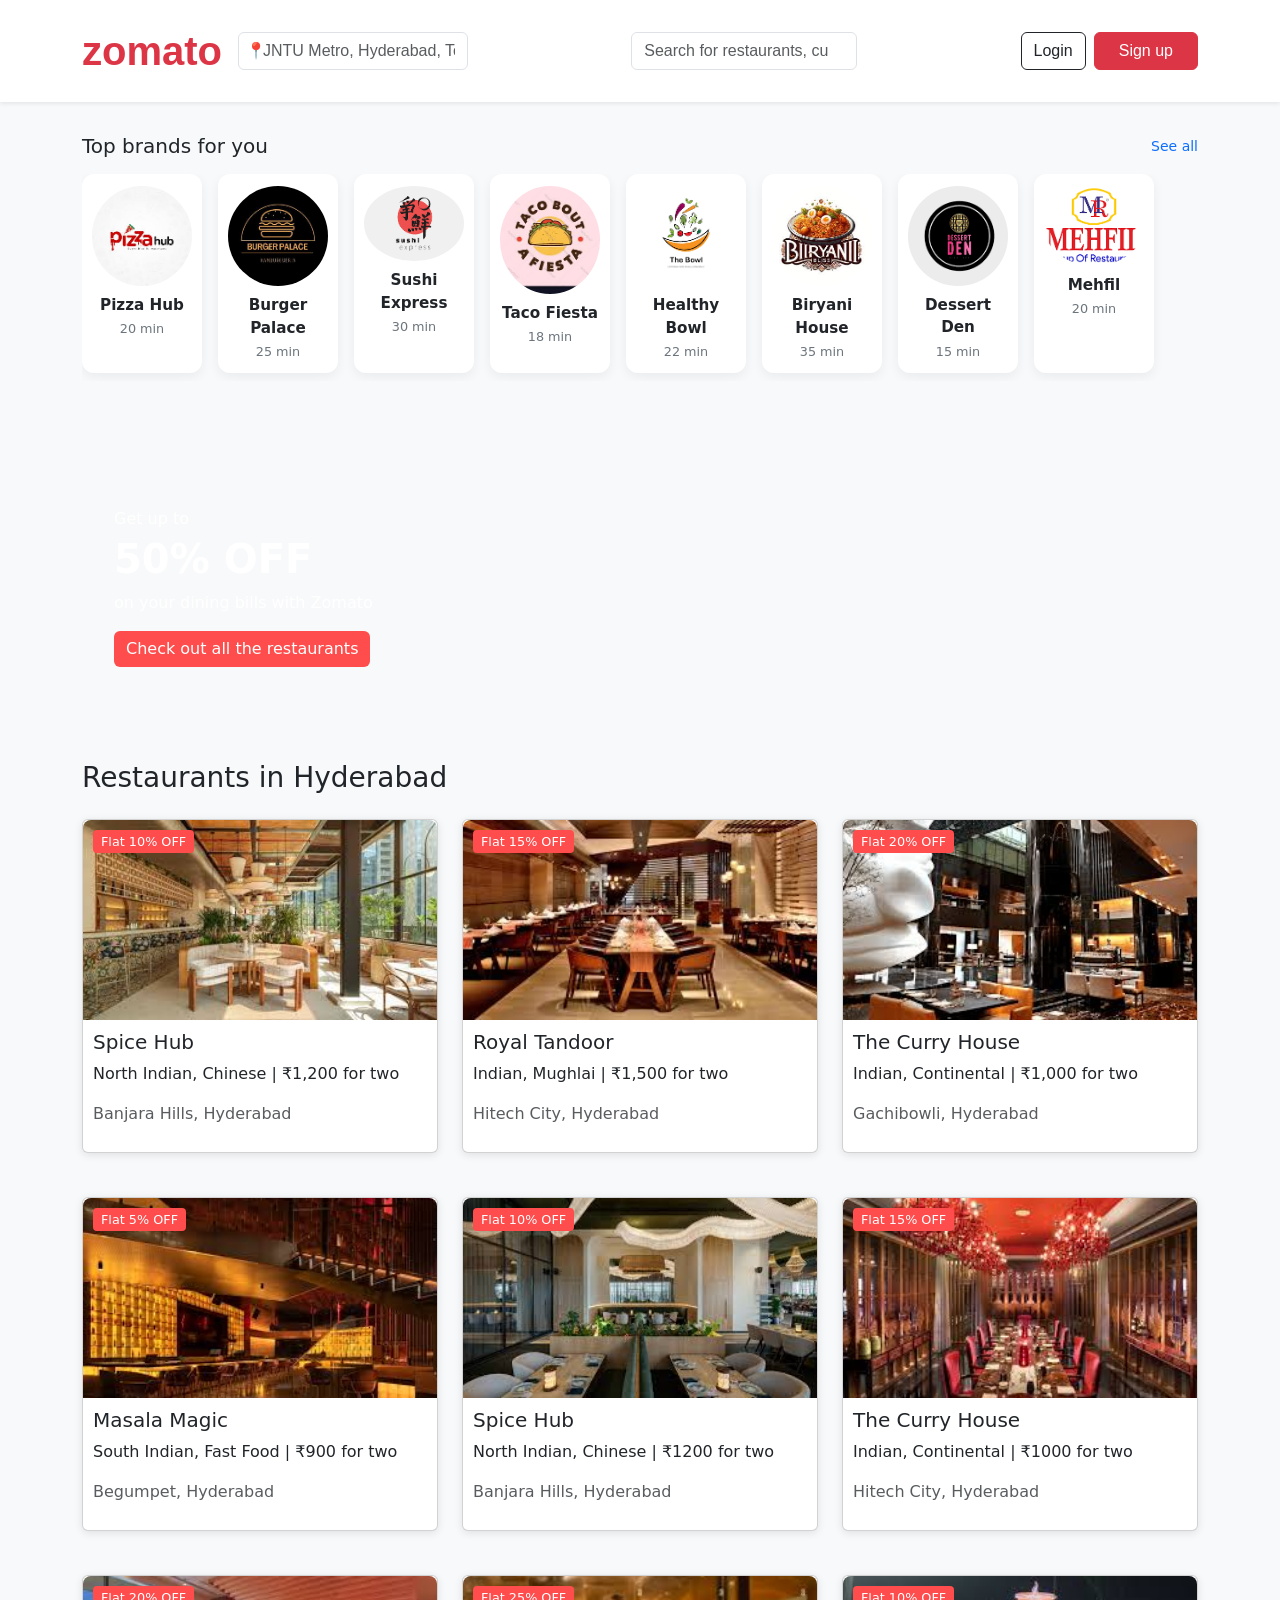
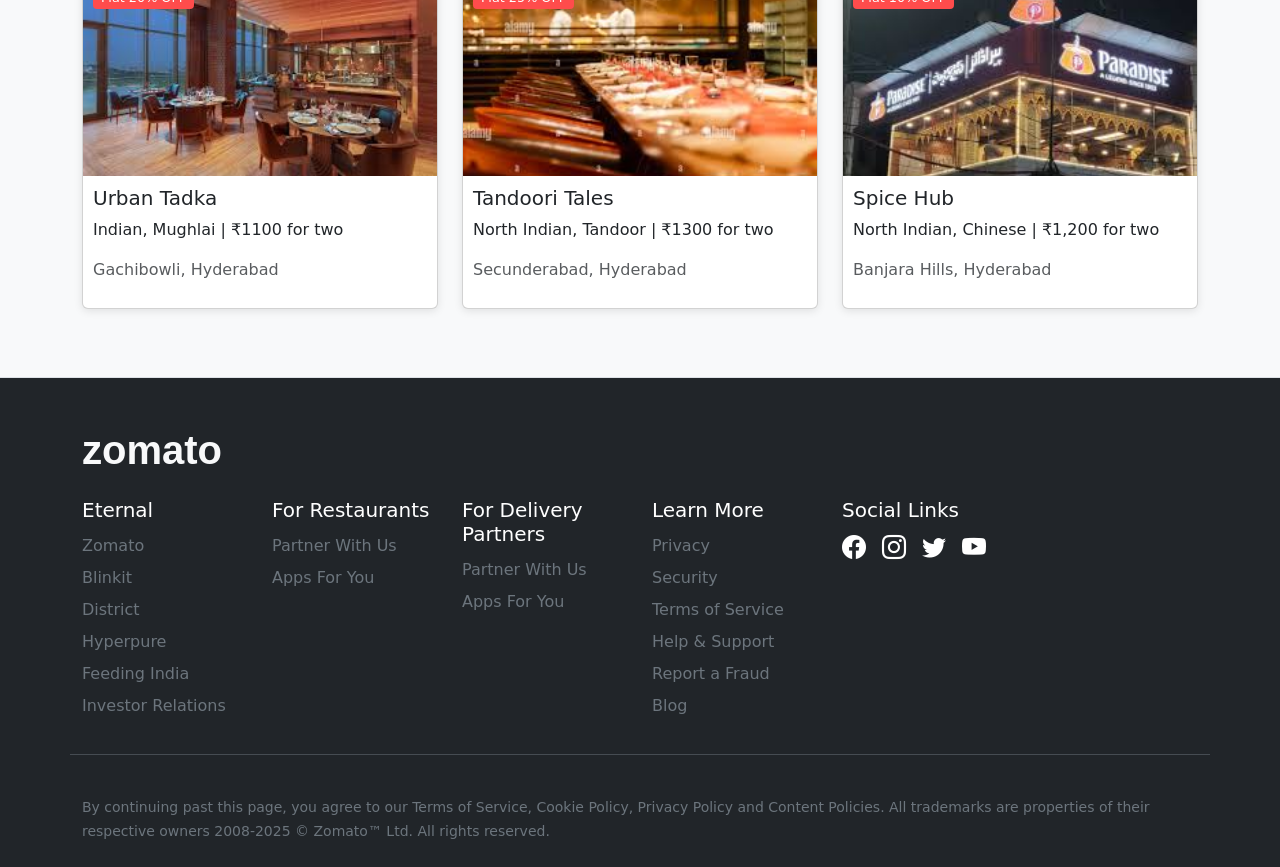
<file: index.html>
<!DOCTYPE html>
<html lang="en">
  <head>
    <meta charset="UTF-8" />
    <meta name="viewport" content="width=device-width, initial-scale=1.0" />
    <title>zomato</title>
    <link rel="stylesheet" href="index.css" />
    <link href="https://cdn.jsdelivr.net/npm/bootstrap@5.3.3/dist/css/bootstrap.min.css" rel="stylesheet" integrity="sha384-QWTKZyjpPEjISv5WaRU9OFeRpok6YctnYmDr5pNlyT2bRjXh0JMhjY6hW+ALEwIH" crossorigin="anonymous">
    <link rel="stylesheet" href="https://cdnjs.cloudflare.com/ajax/libs/font-awesome/6.5.1/css/all.min.css" integrity="sha512-DTOQO9RWCH3ppGqcWaEA1BIZOC6xxalwEsw9c2QQeAIftl+Vegovlnee1c9QX4TctnWMn13TZye+giMm8e2LwA==" crossorigin="anonymous" referrerpolicy="no-referrer" />
    <link href="https://fonts.cdnfonts.com/css/metropolis-2" rel="stylesheet">
    <link rel="stylesheet" href="https://cdn.jsdelivr.net/npm/bootstrap-icons@1.11.1/font/bootstrap-icons.css">

    <body class="bg-light">
      <style>
      .banner-btn {
        background-color: #ff4c4c;
        border: none;
    }
      </style>
<nav class="navbar navbar-expand-lg navbar-light bg-white shadow-sm py-3 sticky-top">
  <div class="container">
    <!-- Logo -->
    <a class="navbar-brand fw-bold fs-1 text-danger" href="#">zomato</a>
    <button class="navbar-toggler" type="button" data-bs-toggle="collapse" data-bs-target="#navbarContent">
      <span class="navbar-toggler-icon"></span>
    </button>
    <!-- Location Input -->
    <div class="position-relative d-none d-lg-block me-3" style="width: 230px;">
      <span class="position-absolute top-50 translate-middle-y ms-2 text-danger">📍</span>
      <input 
        type="text" 
        class="form-control ps-4 location-input" 
        placeholder="JNTU Metro, Hyderabad, Telangana"
      />
    </div>
    <!-- Navbar content -->
    <div class="collapse navbar-collapse" id="navbarContent">
      <ul class="navbar-nav mx-auto align-items-center">
        <!-- Search bar -->
        <li class="nav-item w-100">
          <form class="d-flex w-100">
            <input class="form-control search-input" type="search" placeholder="Search for restaurants, cuisines or dishes">
          </form>
        </li>
      </ul>
      <!-- Login/Signup buttons -->
      <div class="d-flex align-items-center ms-lg-3">
        <a class="btn btn-outline-dark me-2" href="#">Login</a>
        <a class="btn btn-danger px-4" href="#">Sign up</a>
      </div>
    </div>
  </div>
</nav>

<!--Cards-->
 <section class="top-brands-section">
    <div class="container">
      <div class="d-flex justify-content-between align-items-center mb-3">
        <h2 class="h5 mb-0">Top brands for you</h2>
        <a href="#" class="text-decoration-none small text-primary">See all</a>
      </div>
      
      <div class="top-brands-scroll">
        <div class="brand-card">
          <img
            src="[data-uri]"
            alt="Brand 1"
            class="brand-logo img-fluid"
          />
          <div class="brand-name">Pizza Hub</div>
          <div class="brand-time">20 min</div>
        </div>
        <div class="brand-card">
          <img
            alt="Brand 2"
            src="[data-uri]"
            class="brand-logo img-fluid"
          />
          <div class="brand-name">Burger Palace</div>
          <div class="brand-time">25 min</div>
        </div>
        <div class="brand-card">
          <img
            src="[data-uri]"
            alt="Brand 3"
            class="brand-logo img-fluid"
          />
          <div class="brand-name">Sushi Express</div>
          <div class="brand-time">30 min</div>
        </div>
        <div class="brand-card">
          <img
            src="[data-uri]"
            alt="Brand 4"
            class="brand-logo img-fluid"
          />
          <div class="brand-name">Taco Fiesta</div>
          <div class="brand-time">18 min</div>
        </div>

      
        <div class="brand-card">
          <img
            src="[data-uri]"
            alt="Brand 5"
            class="brand-logo img-fluid"
          />
          <div class="brand-name">Healthy Bowl</div>
          <div class="brand-time">22 min</div>
        </div>

        <div class="brand-card">
          <img
            src="[data-uri]"
            alt="Brand 6"
            class="brand-logo img-fluid"
          />
          <div class="brand-name">Biryani House</div>
          <div class="brand-time">35 min</div>
        </div>

        
        <div class="brand-card">
          <img
            src="[data-uri]"
            alt="Brand 7"
            class="brand-logo img-fluid"
          />
          <div class="brand-name">Dessert Den</div>
          <div class="brand-time">15 min</div>
        </div>

         <div class="brand-card">
          <img
          src="[data-uri]"
            alt="Brand 1"
            class="brand-logo img-fluid"
          />
          <div class="brand-name">Mehfil</div>
          <div class="brand-time">20 min</div>
        </div>

      </div>
    </div>
  </section>
  <!--Banner Image-->       
    <div class="container my-4">
    <div class="banner">
      <div class="banner-text">
        <p class="mb-1">Get up to</p>
        <h1>50% OFF</h1>
        <p>on your dining bills with Zomato</p>
        <button class="btn banner-btn text-white">Check out all the restaurants</button>
      </div>
    </div>
  </div>

  <!--Restaurants-->
  <div class="container my-4">
  <h3 class="mb-4">Restaurants in Hyderabad</h3>

  <div class="row row-cols-1 row-cols-md-3 g-4">
    <!-- Restaurant 1 -->
    <div class="col">
      <div class="card restaurant-card position-relative">
        <img src="rest1.jpg" class="card-img-top" alt="Restaurant 6">
        <div class="badge-offer">Flat 10% OFF</div>
        <div class="card-body">
          <h5 class="card-title">Spice Hub</h5>
          <p class="card-text">North Indian, Chinese | ₹1,200 for two</p>
          <p class="text-muted">Banjara Hills, Hyderabad</p>
        </div>
      </div>
    </div>

    <!-- Restaurant 2 -->
    <div class="col">
      <div class="card restaurant-card position-relative">
        <img src="rest2.jpg" class="card-img-top" alt="Restaurant 7">
        <div class="badge-offer">Flat 15% OFF</div>
        <div class="card-body">
          <h5 class="card-title">Royal Tandoor</h5>
          <p class="card-text">Indian, Mughlai | ₹1,500 for two</p>
          <p class="text-muted">Hitech City, Hyderabad</p>
        </div>
      </div>
    </div>

    <!-- Restaurant 3 -->
    <div class="col">
      <div class="card restaurant-card position-relative">
        <img src="rest3.jpg" class="card-img-top" alt="Restaurant 8">
        <div class="badge-offer">Flat 20% OFF</div>
        <div class="card-body">
          <h5 class="card-title">The Curry House</h5>
          <p class="card-text">Indian, Continental | ₹1,000 for two</p>
          <p class="text-muted">Gachibowli, Hyderabad</p>
        </div>
      </div>
    </div>

    <!-- Restaurant 4 -->
    <div class="col">
      <div class="card restaurant-card position-relative">
        <img src="rest4.jpg" class="card-img-top" alt="Restaurant 9">
        <div class="badge-offer">Flat 5% OFF</div>
        <div class="card-body">
          <h5 class="card-title">Masala Magic</h5>
          <p class="card-text">South Indian, Fast Food | ₹900 for two</p>
          <p class="text-muted">Begumpet, Hyderabad</p>
        </div>
      </div>
    </div>
    <!-- Restaurant 5 -->
<div class="col">
  <div class="card restaurant-card position-relative">
    <img src="rest5.jpg" class="card-img-top" alt="Restaurant 10">
    <div class="badge-offer">Flat 10% OFF</div>
    <div class="card-body">
      <h5 class="card-title">Spice Hub</h5>
      <p class="card-text">North Indian, Chinese | ₹1200 for two</p>
      <p class="text-muted">Banjara Hills, Hyderabad</p>
    </div>
  </div>
</div>

<!-- Restaurant 6 -->
<div class="col">
  <div class="card restaurant-card position-relative">
    <img src="rest6.jpg" class="card-img-top" alt="Restaurant 11">
    <div class="badge-offer">Flat 15% OFF</div>
    <div class="card-body">
      <h5 class="card-title">The Curry House</h5>
      <p class="card-text">Indian, Continental | ₹1000 for two</p>
      <p class="text-muted">Hitech City, Hyderabad</p>
    </div>
  </div>
</div>

<!-- Restaurant 7 -->
<div class="col">
  <div class="card restaurant-card position-relative">
    <img src="rest7.jpg" class="card-img-top" alt="Restaurant 12">
    <div class="badge-offer">Flat 20% OFF</div>
    <div class="card-body">
      <h5 class="card-title">Urban Tadka</h5>
      <p class="card-text">Indian, Mughlai | ₹1100 for two</p>
      <p class="text-muted">Gachibowli, Hyderabad</p>
    </div>
  </div>
</div>

<!-- Restaurant 8 -->
<div class="col">
  <div class="card restaurant-card position-relative">
    <img src="rest8.jpg" class="card-img-top" alt="Restaurant 13">
    <div class="badge-offer">Flat 25% OFF</div>
    <div class="card-body">
      <h5 class="card-title">Tandoori Tales</h5>
      <p class="card-text">North Indian, Tandoor | ₹1300 for two</p>
      <p class="text-muted">Secunderabad, Hyderabad</p>
    </div>
  </div>
</div>
<!-- Restaurant 9 -->
 <div class="col">
      <div class="card restaurant-card position-relative">
        <img src="rest9.jpg" class="card-img-top" alt="Restaurant 6">
        <div class="badge-offer">Flat 10% OFF</div>
        <div class="card-body">
          <h5 class="card-title">Spice Hub</h5>
          <p class="card-text">North Indian, Chinese | ₹1,200 for two</p>
          <p class="text-muted">Banjara Hills, Hyderabad</p>
        </div>
      </div>
    </div>
  </div>
</div>
<!--Footer-->
<footer class="bg-dark mt-5 pt-5 pb-4 border-top">
  <div class="container">
    <!-- Top row: Logo + Language -->
    <div class="d-flex justify-content-between align-items-center mb-4">
      <!-- <h3 class="fw-bold fs-1 text-light m-0">zomato</h3> -->
      <h3 class="fw-bold fs-1 text-light m-0" style="font-family: 'Metropolis', sans-serif;">
      zomato
    </h3>
    </div>

    <div class="row">

      <!-- Column 1 -->
      <div class="col-md-2 col-6 mb-3">
         <h6 class="text-white fs-5">Eternal</h6> 
        <ul class="list-unstyled">
          <li><a href="#" class="text-secondary text-decoration-none d-block py-1">Zomato</a></li>
          <li><a href="#" class="text-secondary text-decoration-none d-block py-1">Blinkit</a></li>
          <li><a href="#" class="text-secondary text-decoration-none d-block py-1">District</a></li>
          <li><a href="#" class="text-secondary text-decoration-none d-block py-1">Hyperpure</a></li>
          <li><a href="#" class="text-secondary text-decoration-none d-block py-1">Feeding India</a></li>
          <li><a href="#" class="text-secondary text-decoration-none d-block py-1">Investor Relations</a></li>
        </ul>
      </div>

      <!-- Column 2 -->
      <div class="col-md-2 col-6 mb-3">
        <h6 class="text-white fs-5">For Restaurants</h6>
        <ul class="list-unstyled">
          <li><a href="#" class="text-secondary text-decoration-none d-block py-1">Partner With Us</a></li>
          <li><a href="#" class="text-secondary text-decoration-none d-block py-1">Apps For You</a></li>
        </ul>
      </div>

      <!-- Column 3 -->
      <div class="col-md-2 col-6 mb-3">
        <h6 class="text-white fs-5">For Delivery Partners</h6>
        <ul class="list-unstyled">
          <li><a href="#" class="text-secondary text-decoration-none d-block py-1">Partner With Us</a></li>
          <li><a href="#" class="text-secondary text-decoration-none d-block py-1">Apps For You</a></li>
        </ul>
      </div>

      <!-- Column 4 -->
      <div class="col-md-2 col-6 mb-3">
         <h6 class="text-white fs-5">Learn More</h6> 
        <ul class="list-unstyled">
          <li><a href="#" class="text-secondary text-decoration-none d-block py-1">Privacy</a></li>
          <li><a href="#" class="text-secondary text-decoration-none d-block py-1">Security</a></li>
          <li><a href="#" class="text-secondary text-decoration-none d-block py-1">Terms of Service</a></li>
          <li><a href="#" class="text-secondary text-decoration-none d-block py-1">Help & Support</a></li>
          <li><a href="#" class="text-secondary text-decoration-none d-block py-1">Report a Fraud</a></li>
          <li><a href="#" class="text-secondary text-decoration-none d-block py-1">Blog</a></li>
        </ul>
      </div>


    <!-- Social icons -->
    <div class="col-md-2 col-6 mb-3 footer-icons">
  <h6 class="text-white fs-5">Social Links</h6> 
  <ul class="list-unstyled d-flex gap-3">
    <li><a href="#"><i class="bi bi-facebook text-white fs-4"></i></a></li>
    <li><a href="#"><i class="bi bi-instagram text-white fs-4"></i></a></li>
    <li><a href="#"><i class="bi bi-twitter text-white fs-4"></i></a></li>
    <li><a href="#"><i class="bi bi-youtube text-white fs-4"></i></a></li>
  </ul>
</div>
  <hr class="border-secondary opacity-50">
    <!-- Bottom line -->
    <div class="text-secondary fs-6 mt-4">
      <small>By continuing past this page, you agree to our Terms of Service, Cookie Policy, Privacy Policy and Content Policies. All trademarks are properties of their respective owners
      2008-2025 © Zomato™ Ltd. All rights reserved.</small>
    </div>

  </div>
</footer>

  <script
    src="https://cdn.jsdelivr.net/npm/bootstrap@5.3.3/dist/js/bootstrap.bundle.min.js"
  ></script>
  </body>
</html>
</file>
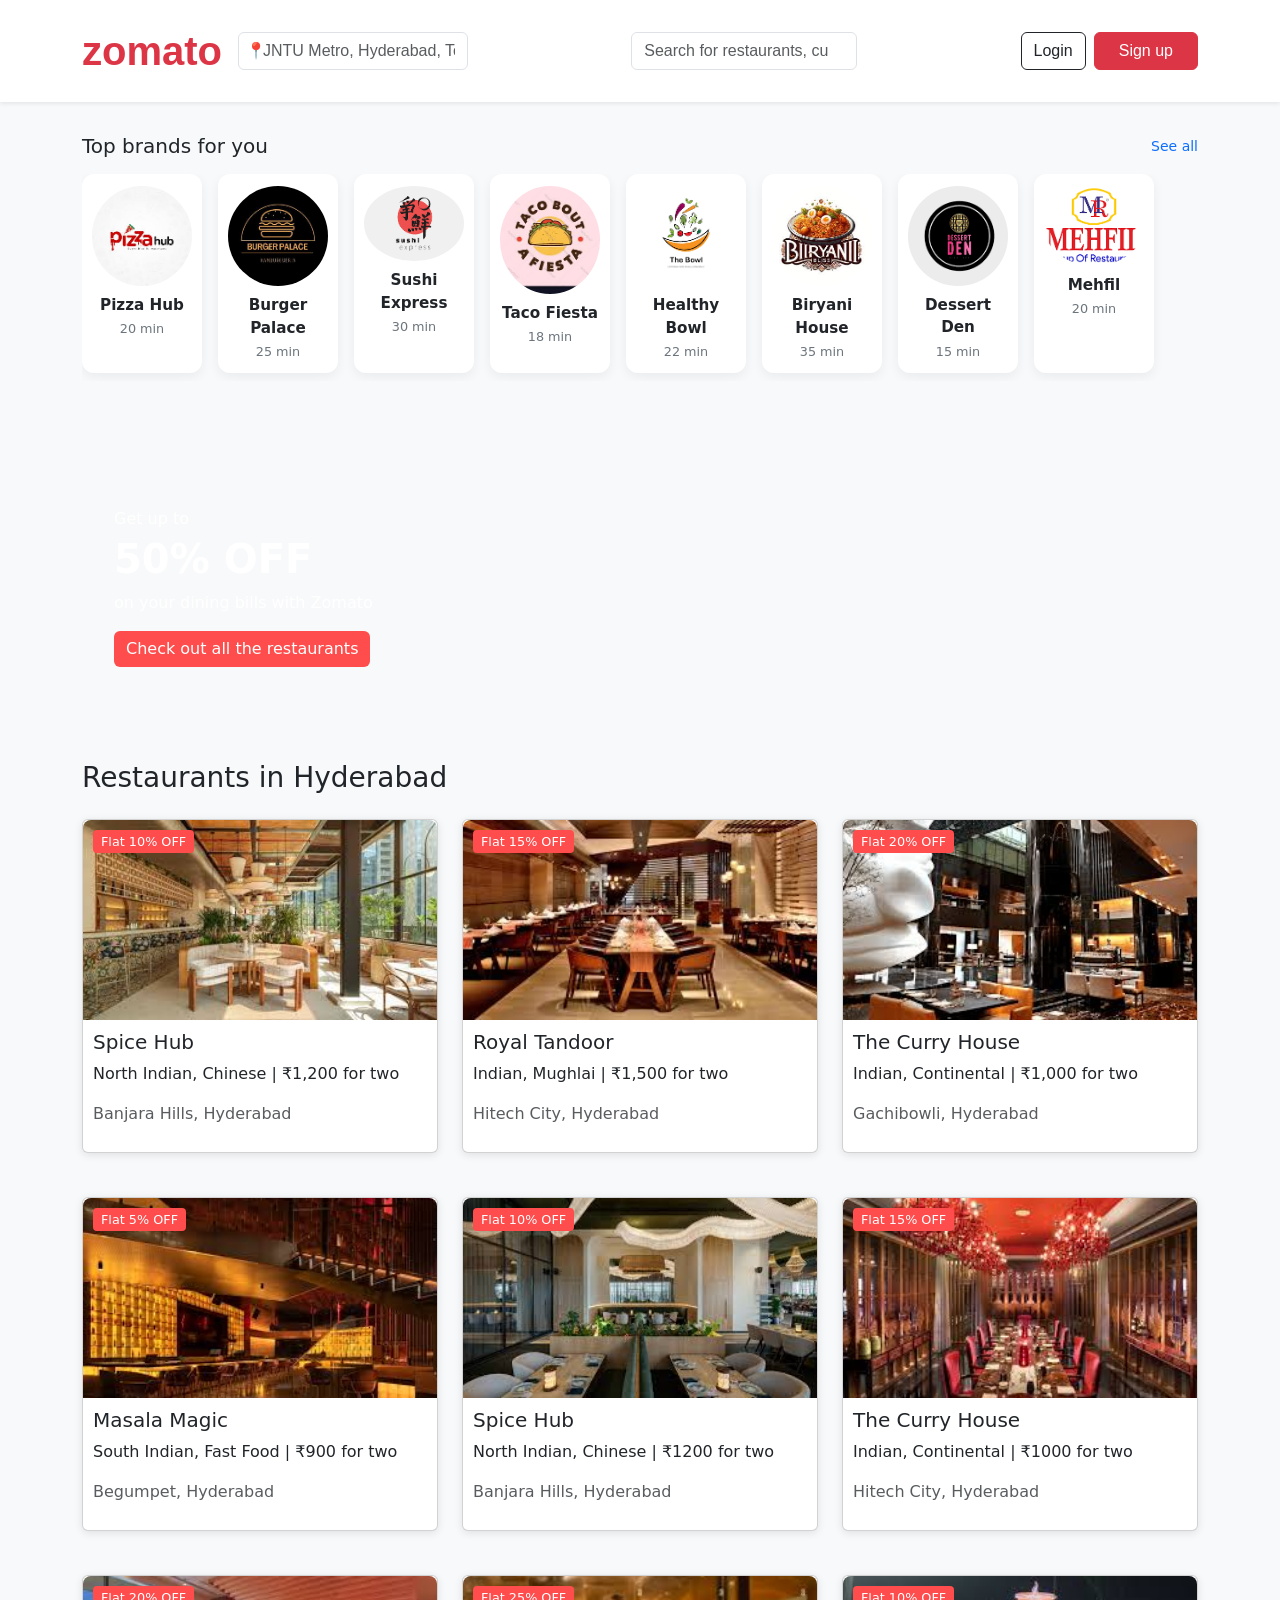
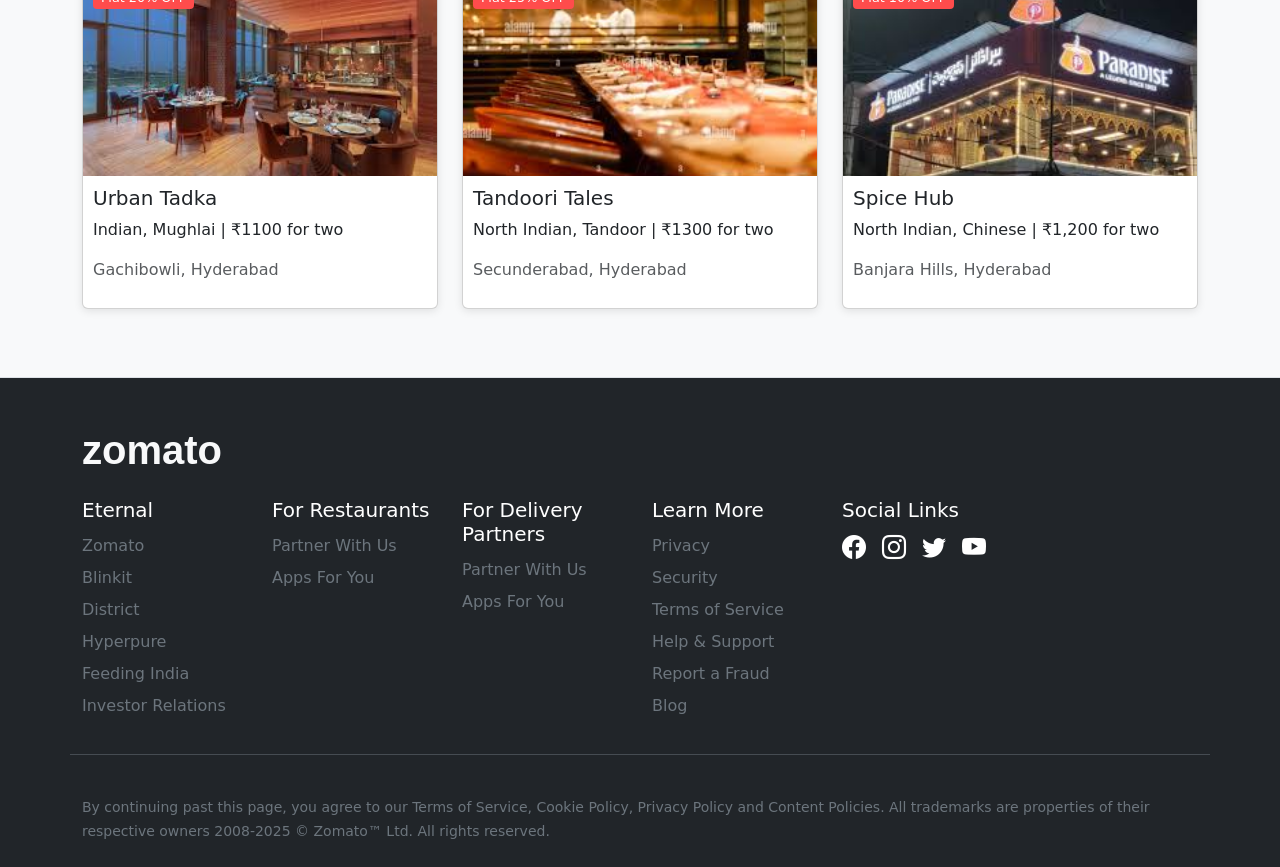
<file: zomatoClone.html>
<!DOCTYPE html>
<html lang="en">
  <head>
    <meta charset="UTF-8" />
    <meta name="viewport" content="width=device-width, initial-scale=1.0" />
    <title>zomato</title>
    <link rel="stylesheet" href="index.css" />
    <link href="https://cdn.jsdelivr.net/npm/bootstrap@5.3.3/dist/css/bootstrap.min.css" rel="stylesheet" integrity="sha384-QWTKZyjpPEjISv5WaRU9OFeRpok6YctnYmDr5pNlyT2bRjXh0JMhjY6hW+ALEwIH" crossorigin="anonymous">
    <link rel="stylesheet" href="https://cdnjs.cloudflare.com/ajax/libs/font-awesome/6.5.1/css/all.min.css" integrity="sha512-DTOQO9RWCH3ppGqcWaEA1BIZOC6xxalwEsw9c2QQeAIftl+Vegovlnee1c9QX4TctnWMn13TZye+giMm8e2LwA==" crossorigin="anonymous" referrerpolicy="no-referrer" />
    <link href="https://fonts.cdnfonts.com/css/metropolis-2" rel="stylesheet">
    <link rel="stylesheet" href="https://cdn.jsdelivr.net/npm/bootstrap-icons@1.11.1/font/bootstrap-icons.css">

    <body class="bg-light">
      <style>
      .banner-btn {
        background-color: #ff4c4c;
        border: none;
    }
      </style>
<nav class="navbar navbar-expand-lg navbar-light bg-white shadow-sm py-3 sticky-top">
  <div class="container">
    <!-- Logo -->
    <a class="navbar-brand fw-bold fs-1 text-danger" href="#">zomato</a>
    <button class="navbar-toggler" type="button" data-bs-toggle="collapse" data-bs-target="#navbarContent">
      <span class="navbar-toggler-icon"></span>
    </button>
    <!-- Location Input -->
    <div class="position-relative d-none d-lg-block me-3" style="width: 230px;">
      <span class="position-absolute top-50 translate-middle-y ms-2 text-danger">📍</span>
      <input 
        type="text" 
        class="form-control ps-4 location-input" 
        placeholder="JNTU Metro, Hyderabad, Telangana"
      />
    </div>
    <!-- Navbar content -->
    <div class="collapse navbar-collapse" id="navbarContent">
      <ul class="navbar-nav mx-auto align-items-center">
        <!-- Search bar -->
        <li class="nav-item w-100">
          <form class="d-flex w-100">
            <input class="form-control search-input" type="search" placeholder="Search for restaurants, cuisines or dishes">
          </form>
        </li>
      </ul>
      <!-- Login/Signup buttons -->
      <div class="d-flex align-items-center ms-lg-3">
        <a class="btn btn-outline-dark me-2" href="#">Login</a>
        <a class="btn btn-danger px-4" href="#">Sign up</a>
      </div>
    </div>
  </div>
</nav>

<!--Cards-->
 <section class="top-brands-section">
    <div class="container">
      <div class="d-flex justify-content-between align-items-center mb-3">
        <h2 class="h5 mb-0">Top brands for you</h2>
        <a href="#" class="text-decoration-none small text-primary">See all</a>
      </div>
      
      <div class="top-brands-scroll">
        <div class="brand-card">
          <img
            src="[data-uri]"
            alt="Brand 1"
            class="brand-logo img-fluid"
          />
          <div class="brand-name">Pizza Hub</div>
          <div class="brand-time">20 min</div>
        </div>
        <div class="brand-card">
          <img
            alt="Brand 2"
            src="[data-uri]"
            class="brand-logo img-fluid"
          />
          <div class="brand-name">Burger Palace</div>
          <div class="brand-time">25 min</div>
        </div>
        <div class="brand-card">
          <img
            src="[data-uri]"
            alt="Brand 3"
            class="brand-logo img-fluid"
          />
          <div class="brand-name">Sushi Express</div>
          <div class="brand-time">30 min</div>
        </div>
        <div class="brand-card">
          <img
            src="[data-uri]"
            alt="Brand 4"
            class="brand-logo img-fluid"
          />
          <div class="brand-name">Taco Fiesta</div>
          <div class="brand-time">18 min</div>
        </div>

      
        <div class="brand-card">
          <img
            src="[data-uri]"
            alt="Brand 5"
            class="brand-logo img-fluid"
          />
          <div class="brand-name">Healthy Bowl</div>
          <div class="brand-time">22 min</div>
        </div>

        <div class="brand-card">
          <img
            src="[data-uri]"
            alt="Brand 6"
            class="brand-logo img-fluid"
          />
          <div class="brand-name">Biryani House</div>
          <div class="brand-time">35 min</div>
        </div>

        
        <div class="brand-card">
          <img
            src="[data-uri]"
            alt="Brand 7"
            class="brand-logo img-fluid"
          />
          <div class="brand-name">Dessert Den</div>
          <div class="brand-time">15 min</div>
        </div>

         <div class="brand-card">
          <img
          src="[data-uri]"
            alt="Brand 1"
            class="brand-logo img-fluid"
          />
          <div class="brand-name">Mehfil</div>
          <div class="brand-time">20 min</div>
        </div>

      </div>
    </div>
  </section>
  <!--Banner Image-->       
    <div class="container my-4">
    <div class="banner">
      <div class="banner-text">
        <p class="mb-1">Get up to</p>
        <h1>50% OFF</h1>
        <p>on your dining bills with Zomato</p>
        <button class="btn banner-btn text-white">Check out all the restaurants</button>
      </div>
    </div>
  </div>

  <!--Restaurants-->
  <div class="container my-4">
  <h3 class="mb-4">Restaurants in Hyderabad</h3>

  <div class="row row-cols-1 row-cols-md-3 g-4">
    <!-- Restaurant 1 -->
    <div class="col">
      <div class="card restaurant-card position-relative">
        <img src="rest1.jpg" class="card-img-top" alt="Restaurant 6">
        <div class="badge-offer">Flat 10% OFF</div>
        <div class="card-body">
          <h5 class="card-title">Spice Hub</h5>
          <p class="card-text">North Indian, Chinese | ₹1,200 for two</p>
          <p class="text-muted">Banjara Hills, Hyderabad</p>
        </div>
      </div>
    </div>

    <!-- Restaurant 2 -->
    <div class="col">
      <div class="card restaurant-card position-relative">
        <img src="rest2.jpg" class="card-img-top" alt="Restaurant 7">
        <div class="badge-offer">Flat 15% OFF</div>
        <div class="card-body">
          <h5 class="card-title">Royal Tandoor</h5>
          <p class="card-text">Indian, Mughlai | ₹1,500 for two</p>
          <p class="text-muted">Hitech City, Hyderabad</p>
        </div>
      </div>
    </div>

    <!-- Restaurant 3 -->
    <div class="col">
      <div class="card restaurant-card position-relative">
        <img src="rest3.jpg" class="card-img-top" alt="Restaurant 8">
        <div class="badge-offer">Flat 20% OFF</div>
        <div class="card-body">
          <h5 class="card-title">The Curry House</h5>
          <p class="card-text">Indian, Continental | ₹1,000 for two</p>
          <p class="text-muted">Gachibowli, Hyderabad</p>
        </div>
      </div>
    </div>

    <!-- Restaurant 4 -->
    <div class="col">
      <div class="card restaurant-card position-relative">
        <img src="rest4.jpg" class="card-img-top" alt="Restaurant 9">
        <div class="badge-offer">Flat 5% OFF</div>
        <div class="card-body">
          <h5 class="card-title">Masala Magic</h5>
          <p class="card-text">South Indian, Fast Food | ₹900 for two</p>
          <p class="text-muted">Begumpet, Hyderabad</p>
        </div>
      </div>
    </div>
    <!-- Restaurant 5 -->
<div class="col">
  <div class="card restaurant-card position-relative">
    <img src="rest5.jpg" class="card-img-top" alt="Restaurant 10">
    <div class="badge-offer">Flat 10% OFF</div>
    <div class="card-body">
      <h5 class="card-title">Spice Hub</h5>
      <p class="card-text">North Indian, Chinese | ₹1200 for two</p>
      <p class="text-muted">Banjara Hills, Hyderabad</p>
    </div>
  </div>
</div>

<!-- Restaurant 6 -->
<div class="col">
  <div class="card restaurant-card position-relative">
    <img src="rest6.jpg" class="card-img-top" alt="Restaurant 11">
    <div class="badge-offer">Flat 15% OFF</div>
    <div class="card-body">
      <h5 class="card-title">The Curry House</h5>
      <p class="card-text">Indian, Continental | ₹1000 for two</p>
      <p class="text-muted">Hitech City, Hyderabad</p>
    </div>
  </div>
</div>

<!-- Restaurant 7 -->
<div class="col">
  <div class="card restaurant-card position-relative">
    <img src="rest7.jpg" class="card-img-top" alt="Restaurant 12">
    <div class="badge-offer">Flat 20% OFF</div>
    <div class="card-body">
      <h5 class="card-title">Urban Tadka</h5>
      <p class="card-text">Indian, Mughlai | ₹1100 for two</p>
      <p class="text-muted">Gachibowli, Hyderabad</p>
    </div>
  </div>
</div>

<!-- Restaurant 8 -->
<div class="col">
  <div class="card restaurant-card position-relative">
    <img src="rest8.jpg" class="card-img-top" alt="Restaurant 13">
    <div class="badge-offer">Flat 25% OFF</div>
    <div class="card-body">
      <h5 class="card-title">Tandoori Tales</h5>
      <p class="card-text">North Indian, Tandoor | ₹1300 for two</p>
      <p class="text-muted">Secunderabad, Hyderabad</p>
    </div>
  </div>
</div>
<!-- Restaurant 9 -->
 <div class="col">
      <div class="card restaurant-card position-relative">
        <img src="rest9.jpg" class="card-img-top" alt="Restaurant 6">
        <div class="badge-offer">Flat 10% OFF</div>
        <div class="card-body">
          <h5 class="card-title">Spice Hub</h5>
          <p class="card-text">North Indian, Chinese | ₹1,200 for two</p>
          <p class="text-muted">Banjara Hills, Hyderabad</p>
        </div>
      </div>
    </div>
  </div>
</div>
<!--Footer-->
<footer class="bg-dark mt-5 pt-5 pb-4 border-top">
  <div class="container">
    <!-- Top row: Logo + Language -->
    <div class="d-flex justify-content-between align-items-center mb-4">
      <!-- <h3 class="fw-bold fs-1 text-light m-0">zomato</h3> -->
      <h3 class="fw-bold fs-1 text-light m-0" style="font-family: 'Metropolis', sans-serif;">
      zomato
    </h3>
    </div>

    <div class="row">

      <!-- Column 1 -->
      <div class="col-md-2 col-6 mb-3">
         <h6 class="text-white fs-5">Eternal</h6> 
        <ul class="list-unstyled">
          <li><a href="#" class="text-secondary text-decoration-none d-block py-1">Zomato</a></li>
          <li><a href="#" class="text-secondary text-decoration-none d-block py-1">Blinkit</a></li>
          <li><a href="#" class="text-secondary text-decoration-none d-block py-1">District</a></li>
          <li><a href="#" class="text-secondary text-decoration-none d-block py-1">Hyperpure</a></li>
          <li><a href="#" class="text-secondary text-decoration-none d-block py-1">Feeding India</a></li>
          <li><a href="#" class="text-secondary text-decoration-none d-block py-1">Investor Relations</a></li>
        </ul>
      </div>

      <!-- Column 2 -->
      <div class="col-md-2 col-6 mb-3">
        <h6 class="text-white fs-5">For Restaurants</h6>
        <ul class="list-unstyled">
          <li><a href="#" class="text-secondary text-decoration-none d-block py-1">Partner With Us</a></li>
          <li><a href="#" class="text-secondary text-decoration-none d-block py-1">Apps For You</a></li>
        </ul>
      </div>

      <!-- Column 3 -->
      <div class="col-md-2 col-6 mb-3">
        <h6 class="text-white fs-5">For Delivery Partners</h6>
        <ul class="list-unstyled">
          <li><a href="#" class="text-secondary text-decoration-none d-block py-1">Partner With Us</a></li>
          <li><a href="#" class="text-secondary text-decoration-none d-block py-1">Apps For You</a></li>
        </ul>
      </div>

      <!-- Column 4 -->
      <div class="col-md-2 col-6 mb-3">
         <h6 class="text-white fs-5">Learn More</h6> 
        <ul class="list-unstyled">
          <li><a href="#" class="text-secondary text-decoration-none d-block py-1">Privacy</a></li>
          <li><a href="#" class="text-secondary text-decoration-none d-block py-1">Security</a></li>
          <li><a href="#" class="text-secondary text-decoration-none d-block py-1">Terms of Service</a></li>
          <li><a href="#" class="text-secondary text-decoration-none d-block py-1">Help & Support</a></li>
          <li><a href="#" class="text-secondary text-decoration-none d-block py-1">Report a Fraud</a></li>
          <li><a href="#" class="text-secondary text-decoration-none d-block py-1">Blog</a></li>
        </ul>
      </div>


    <!-- Social icons -->
    <div class="col-md-2 col-6 mb-3 footer-icons">
  <h6 class="text-white fs-5">Social Links</h6> 
  <ul class="list-unstyled d-flex gap-3">
    <li><a href="#"><i class="bi bi-facebook text-white fs-4"></i></a></li>
    <li><a href="#"><i class="bi bi-instagram text-white fs-4"></i></a></li>
    <li><a href="#"><i class="bi bi-twitter text-white fs-4"></i></a></li>
    <li><a href="#"><i class="bi bi-youtube text-white fs-4"></i></a></li>
  </ul>
</div>
  <hr class="border-secondary opacity-50">
    <!-- Bottom line -->
    <div class="text-secondary fs-6 mt-4">
      <small>By continuing past this page, you agree to our Terms of Service, Cookie Policy, Privacy Policy and Content Policies. All trademarks are properties of their respective owners
      2008-2025 © Zomato™ Ltd. All rights reserved.</small>
    </div>

  </div>
</footer>

  <script
    src="https://cdn.jsdelivr.net/npm/bootstrap@5.3.3/dist/js/bootstrap.bundle.min.js"
  ></script>
  </body>
</html>
</file>
<file: index.css>
.navbar {
  font-family: 'Poppins', sans-serif;
}

.location-input {
  border-radius: 50px;
  padding-left: 35px;
  height: 38px;
  font-size: 0.9rem;
  border: 1px solid #ddd;
  transition: all 0.3s;
}

.location-input:focus {
  border-color: #ff4c4c;
  box-shadow: 0 0 5px rgba(255, 76, 76, 0.3);
}

.search-input {
  border-radius: 50px;
  height: 38px;
  font-size: 0.9rem;
  padding-left: 20px;
  border: 1px solid #ddd;
  transition: all 0.3s;
}

.search-input:focus {
  border-color: #ff4c4c;
  box-shadow: 0 0 5px rgba(255, 76, 76, 0.3);
}

/* Buttons */
.btn-outline-dark {
  border-radius: 50px;
  font-weight: 500;
  transition: all 0.3s;
}

.btn-outline-dark:hover {
  background-color: #ff4c4c;
  border-color: #ff4c4c;
  color: #fff;
}

.btn-danger {
  border-radius: 50px;
  font-weight: 500;
  transition: all 0.3s;
}

.btn-danger:hover {
  background-color: #e04343;
}

@media (max-width: 992px) {
  .location-input {
    display: none;
  }
}
.top-brands-section {
     padding: 2rem 0;
 }

 .top-brands-scroll {
     display: flex;
     flex-wrap: nowrap;
     overflow-x: auto;
     gap: 1rem;
     scroll-behavior: smooth;
     padding-bottom: 0.5rem;
 }

 .top-brands-scroll::-webkit-scrollbar {
     height: 6px;
 }

 .top-brands-scroll::-webkit-scrollbar-track {
     background: transparent;
 }

 .top-brands-scroll::-webkit-scrollbar-thumb {
     background: rgba(0, 0, 0, 0.15);
     border-radius: 3px;
 }

 .brand-card {
     flex: 0 0 auto;
     width: 120px;
     background-color: #ffffff;
     border-radius: 0.75rem;
     box-shadow: 0 4px 12px rgba(0, 0, 0, 0.06);
     text-align: center;
     padding: 0.75rem 0.5rem;
     transition: transform 0.2s ease, box-shadow 0.2s ease;
 }

 .brand-card:hover {
     transform: translateY(-3px) scale(1.03);
     box-shadow: 0 8px 18px rgba(0, 0, 0, 0.12);
 }

 .brand-logo {
     width: 100px;
     height: 100px;
     border-radius: 50%;
     object-fit: cover;
     margin: 0 auto 0.5rem;
     display: block;
 }

 .brand-name {
     font-size: 0.95rem;
     font-weight: 600;
     margin-bottom: 0.15rem;
 }

 .brand-time {
     font-size: 0.8rem;
     color: #6c757d;
 }

 @media (max-width: 576px) {
     .brand-card {
         width: 100px;
     }

     .brand-logo {
         width: 80px;
         height: 80px;
     }
 }

 .banner {
     position: relative;
     background-image: url('https://as2.ftcdn.net/jpg/04/57/27/57/1000_F_457275775_zKthn4tQlf9e9EgRSEDCLeXmlp3ayDyi.jpg');
     background-size: cover;
     background-position: center;
     border-radius: 10px;
     height: 300px;
     color: white;
     display: flex;
     align-items: center;
     padding-left: 2rem;
 }

 .banner-text {
     max-width: 400px;
 }

 .banner-text h1 {
     font-size: 2.5rem;
     font-weight: bold;
 }

 .banner-text p {
     font-size: 1rem;
     margin-bottom: 1rem;
 }

 .banner-btn {
     background-color: #ff4c4c;
     border: none;
 }

 .restaurant-card img {
     height: 200px;
     object-fit: cover;
     border-top-left-radius: 0.5rem;
     border-top-right-radius: 0.5rem;
     transition: transform 0.3s ease;
 }

 .restaurant-card {
     border-radius: 0.5rem;
     overflow: hidden;
     box-shadow: 0 2px 8px rgba(0, 0, 0, 0.1);
     margin-bottom: 20px;
     transition: transform 0.3s ease, box-shadow 0.3s ease;
 }

 .restaurant-card .card-body {
     padding: 10px;
 }

 .badge-offer {
     position: absolute;
     top: 10px;
     left: 10px;
     background-color: #ff4c4c;
     color: #fff;
     padding: 2px 8px;
     border-radius: 4px;
     font-size: 0.8rem;
 }

 .restaurant-card:hover {
     transform: translateY(-5px) scale(1.02);
     box-shadow: 0 8px 20px rgba(0, 0, 0, 0.2);
 }

 .restaurant-card:hover img {
     transform: scale(1.1);
 }

 .restaurant-card:hover .badge-offer {
     background-color: #ff1a1a;
 }
 .footer-icons i {
    color: #fff !important;
    font-size: 1.5rem;
}
</file>
